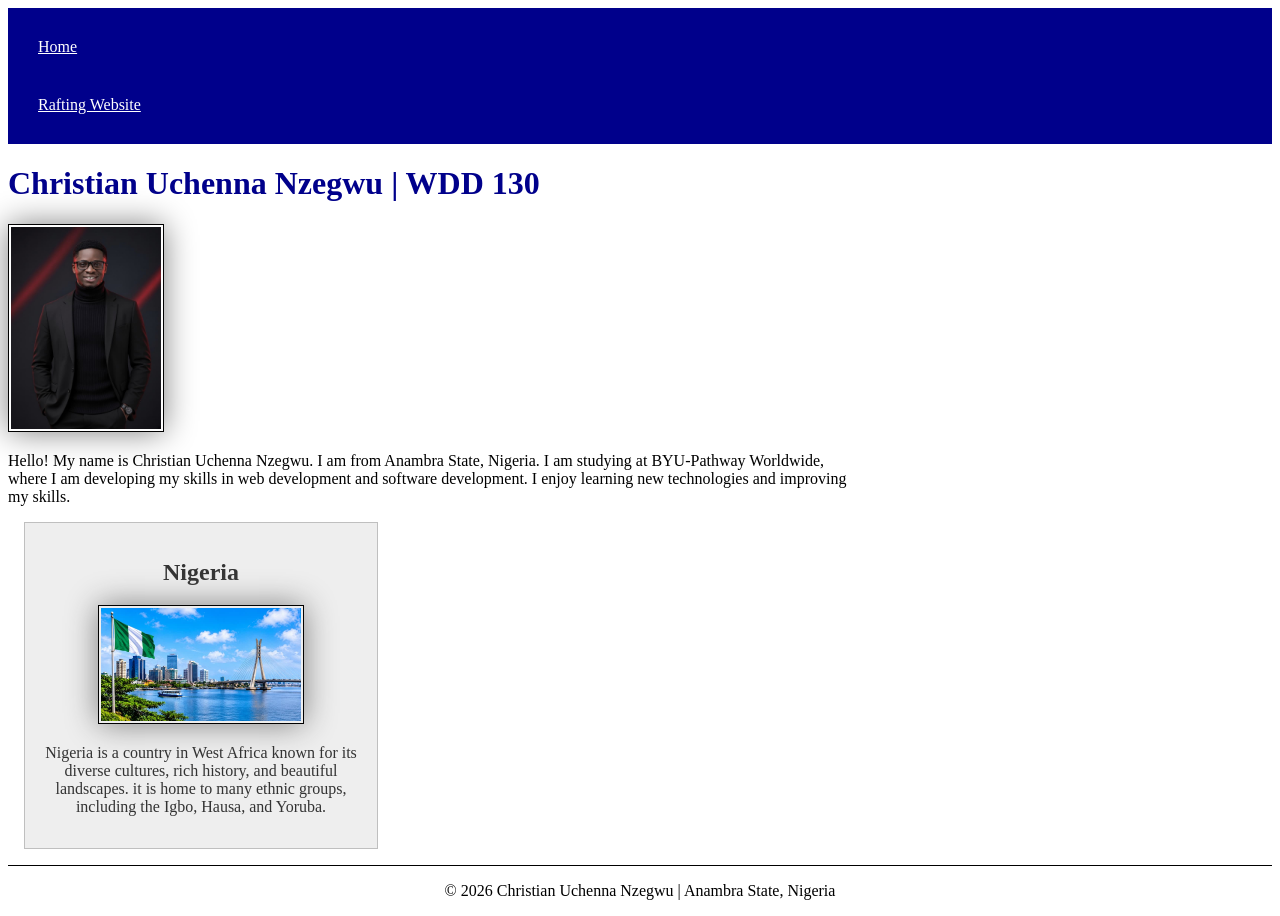
<file: index.html>
<!DOCTYPE html>
<html lang="en">

<head>
    <meta charset="UTF-8">
    <meta name="viewport" content="width=device-width, initial-scale=1.0">
    <title>Christian Uchenna Nzegwu | WDD 130</title>
    <meta name="description" content="welcome to Christian Uchenna Nzegwu's WDD 130 homepage.">
    <meta name="author" content="Christian Uchenna Nzegwu">
    <link rel="stylesheet" href="styles/styles.css">
</head>

<body>


    <header>
        <nav>
            <a href="#">Home</a>
            <a href="wwr/">Rafting Website</a>
        </nav>
    </header>
    <main>
        <h1>Christian Uchenna Nzegwu | WDD 130</h1>
        <img src="images/profile.jpg" alt="Christian Uchenna Nzegwu" width="200">
        <p>Hello! My name is Christian Uchenna Nzegwu. I am from Anambra State, Nigeria. I am studying at BYU-Pathway Worldwide, where I am developing my skills in web development and software development. I enjoy learning new technologies and improving my skills.</p>

    </main>
    <aside>
        <h2>Nigeria</h2>
        <img src="images/nigeria.jpg" alt="Beautiful Nigeria Landscape with a Nigerian flag beside the Lagos skyline and bridge">
        <p>Nigeria is a country in West Africa known for its diverse cultures, rich history, and beautiful landscapes. it is home to many ethnic groups, including the Igbo, Hausa, and Yoruba.</p>
    </aside>
    <footer>
        <p>© 2026 Christian Uchenna Nzegwu | Anambra State, Nigeria</p>
    </footer>
</body>

</html>
</file>
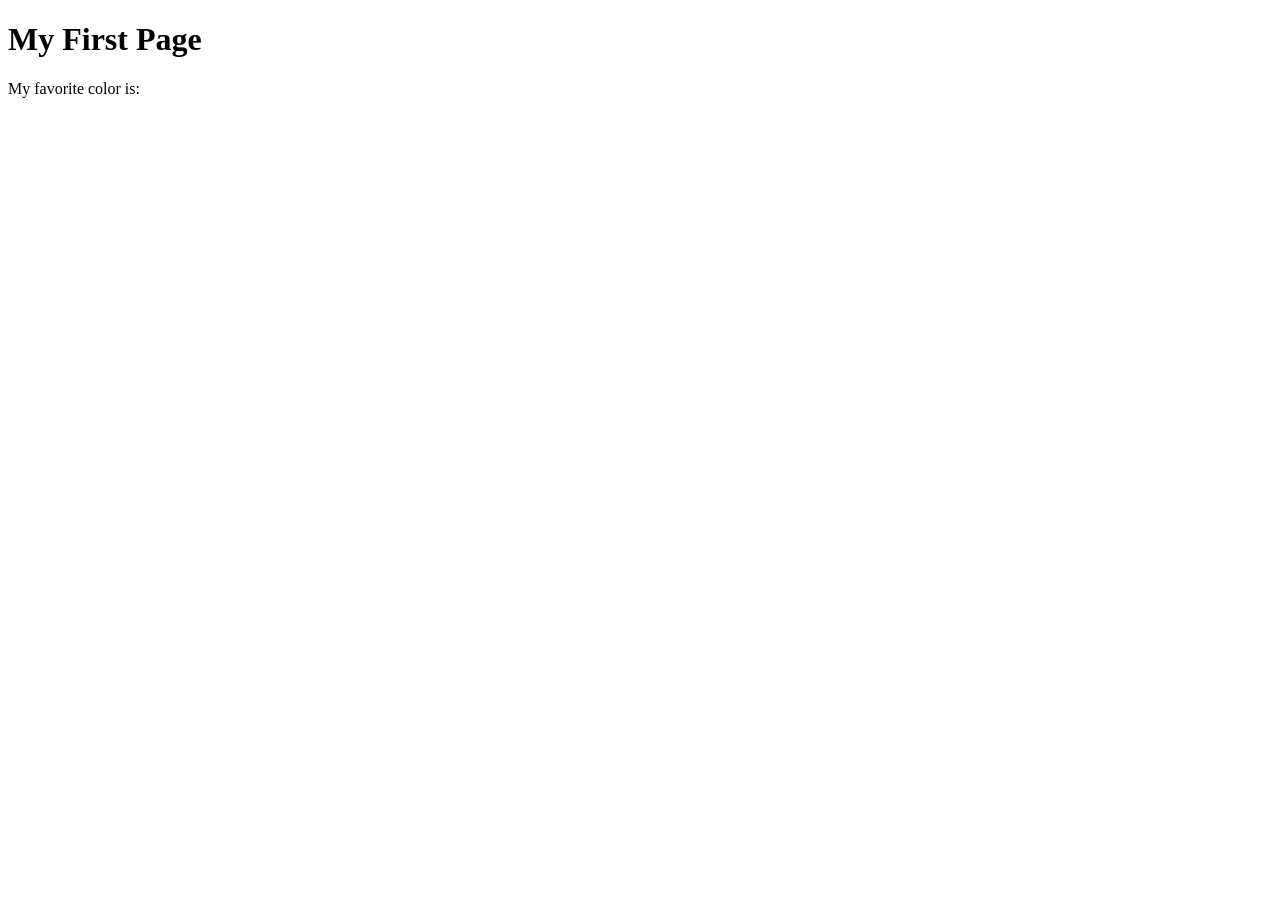
<file: week01/first-page.html>
<!DOCTYPE html>
<html lang="en">

<head>
    <meta charset="UTF-8">
    <meta name="viewport" content="width=device-width, initial-scale=1.0">
    <title>My First Page</title>
</head>

<body>
    <h1>My First Page</h1>
    <p>My favorite color is: </p>
</body>

</html>
</file>
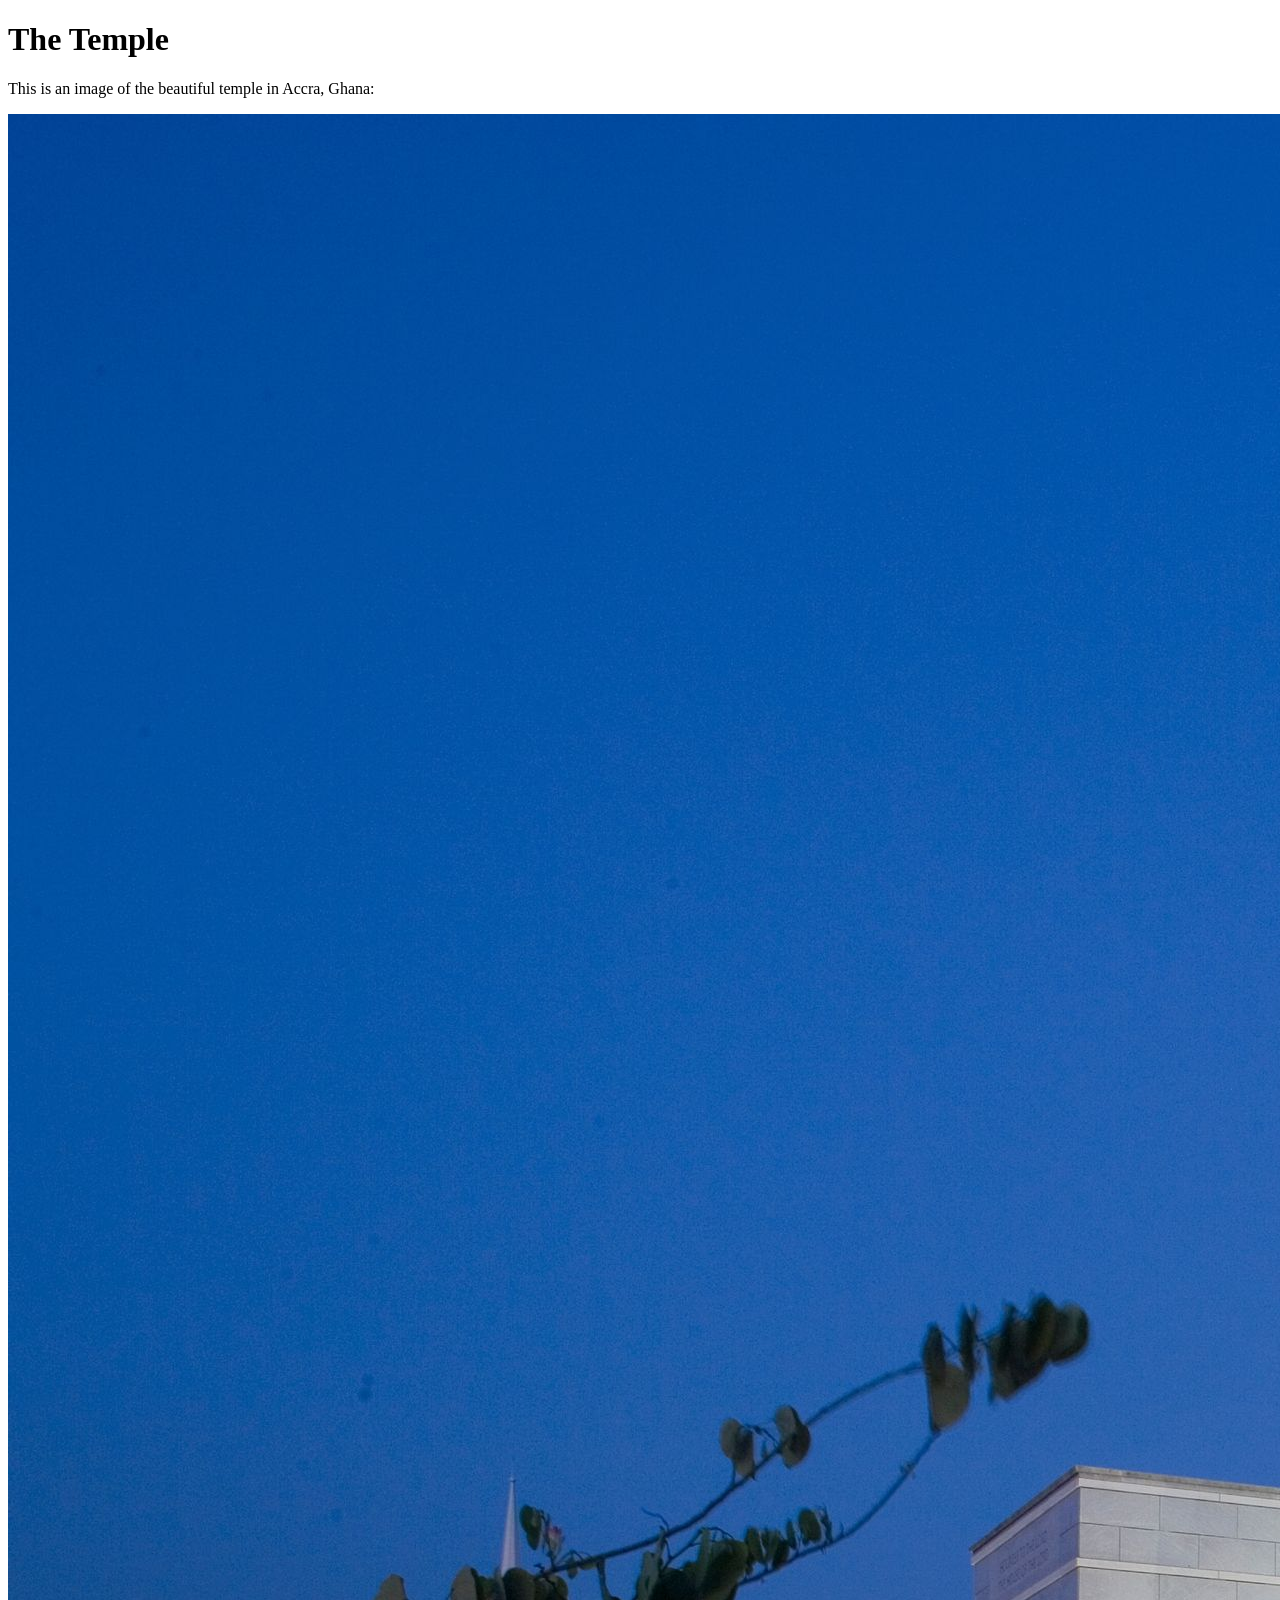
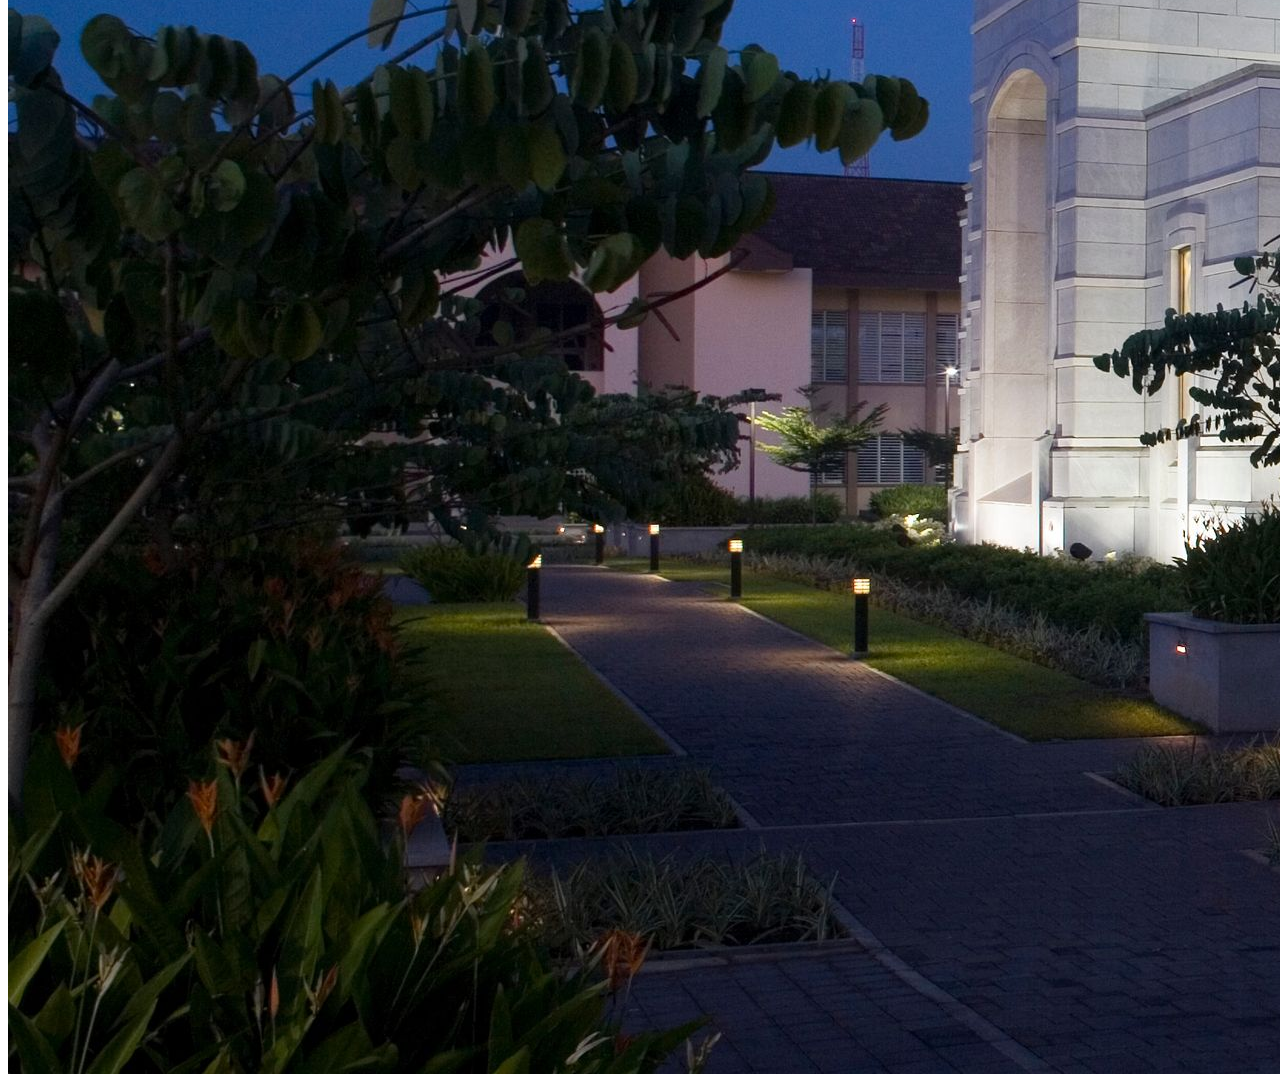
<file: week01/images.html>
<!DOCTYPE html>
<html lang="en">

<head>
    <meta charset="UTF-8">
    <meta name="viewport" content="width=device-width, initial-scale=1.0">
    <title>Temple Image</title>
</head>

<body>
    <h1>The Temple</h1>
    <p>This is an image of the beautiful temple in Accra, Ghana:</p>
    <img src="images/temple-large.jpeg" alt="The Accra Ghana Temple">

</body>

</html>
</file>
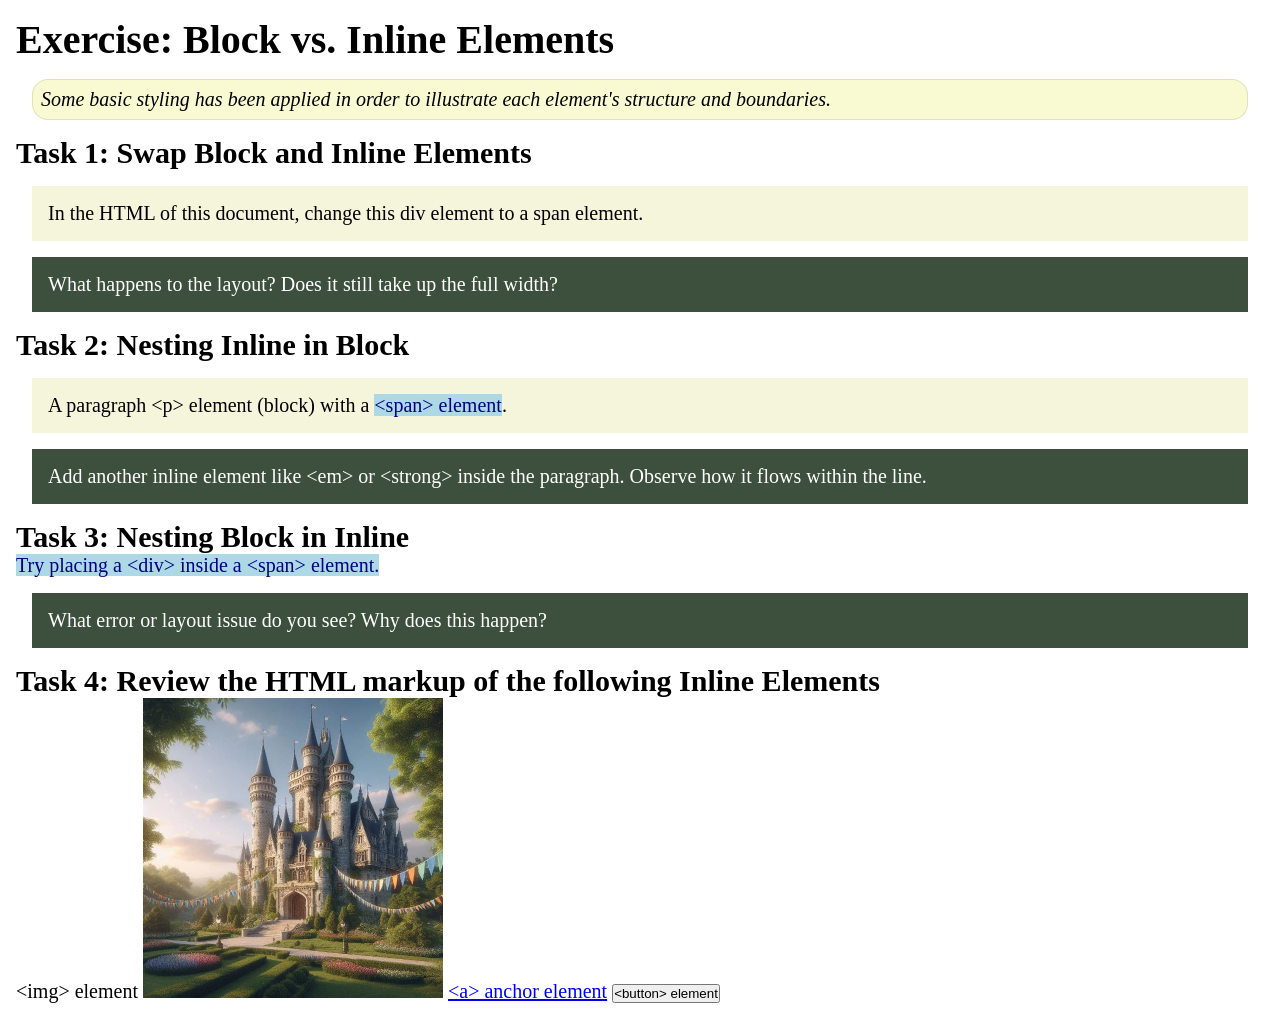
<file: week02/block-vs-inline.html>
<!DOCTYPE html>
<html lang="en">

<head>
    <meta charset="UTF-8">
    <meta name="viewport" content="width=device-width, initial-scale=1.0">
    <title>Exercise: Block vs. Inline Elements</title>
    <link rel="stylesheet" href="styles/block-vs-inline.css">
</head>

<body>
    <main>
        <h1>Exercise: Block vs. Inline Elements</h1>
        <p class="note">Some basic styling has been applied in order to illustrate each element's structure and boundaries.</p>

        <h2>Task 1: Swap Block and Inline Elements</h2>
        <div>In the HTML of this document, change this div element to a span element.</div>

        <p class="question">What happens to the layout? Does it still take up the full width?</p>

        <h2>Task 2: Nesting Inline in Block</h2>
        <p>A paragraph &lt;p&gt; element (block) with a <span>&lt;span&gt; element</span>.</p>
        <p class="question">Add another inline element like &lt;em&gt; or &lt;strong&gt; inside the paragraph. Observe how it flows within the line.</p>

        <h2>Task 3: Nesting Block in Inline</h2>
        <span>Try placing a &lt;div&gt; inside a &lt;span&gt; element.</span>
        <p class="question">What error or layout issue do you see? Why does this happen?</p>

        <h2>Task 4: Review the HTML markup of the following Inline Elements</h2>
        &lt;img&gt; element
        <img src="images/castle.webp" alt="placeholder image (images are inline)" width="300" height="300">
        <a href="https://churchofjesuschrist.org">&lt;a&gt; anchor element</a>
        <button type="button">&lt;button&gt; element</button>
    </main>
</body>

</html>
</file>
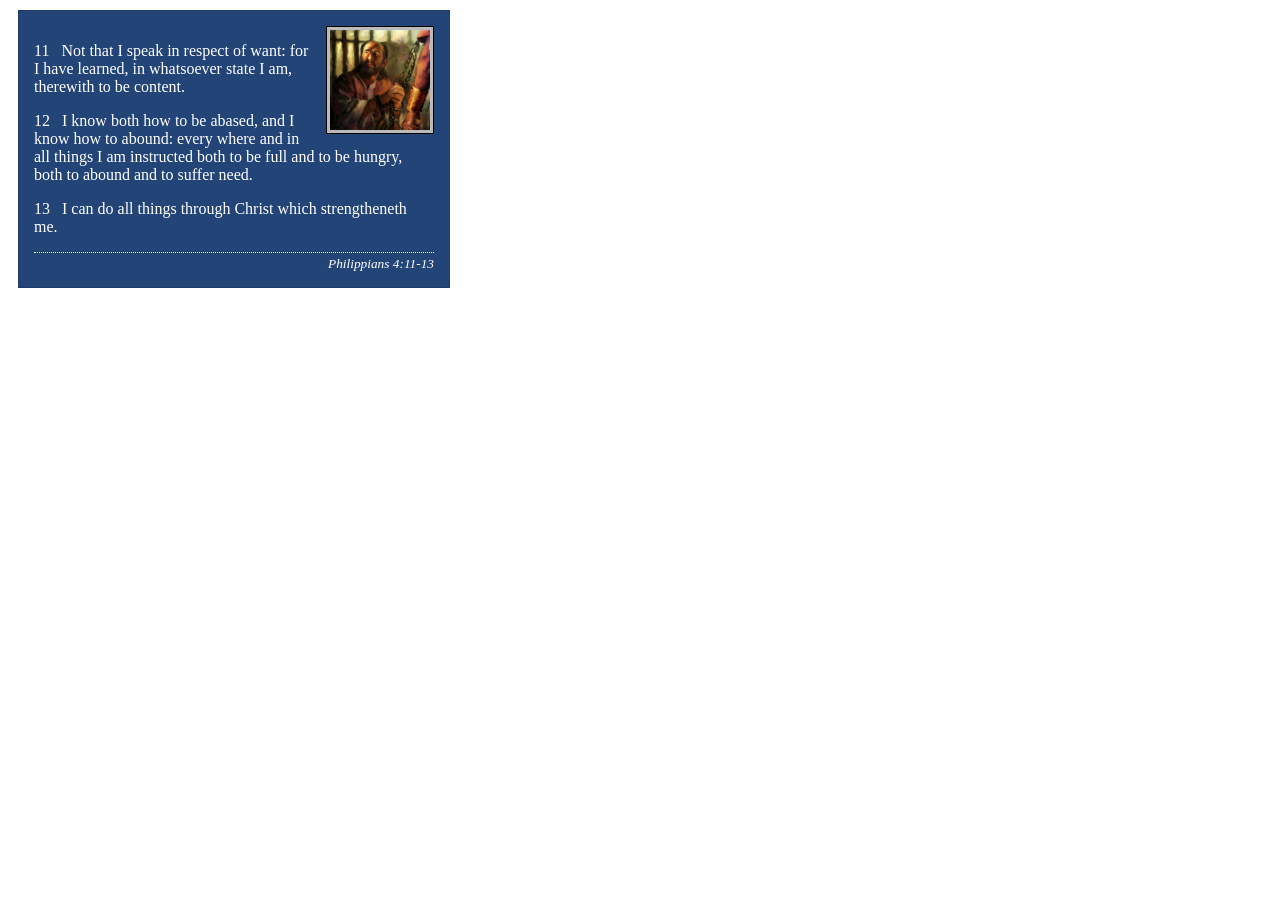
<file: week02/box-model-solution.html>
<!DOCTYPE html>
<html lang="en">

<head>
    <meta charset="UTF-8">
    <meta name="viewport" content="width=device-width, initial-scale=1.0">
    <title>Box Model Activity</title>
    <link rel="stylesheet" href="styles/box-model-solution.css">
</head>

<body>
    <main>
        <div class="callout">
            <img src="images/apostle-paul-imprisoned.webp" alt="Paul the Apostle - Imprisoned in Rome" width="200" height="200">
            <blockquote>
                <p>11 &nbsp; Not that I speak in respect of want: for I have learned, in whatsoever state I am, therewith to be content.</p>
                <p>12 &nbsp; I know both how to be abased, and I know how to abound: every where and in all things I am instructed both to be full and to be hungry, both to abound and to suffer need.</p>
                <p>13 &nbsp; I can do all things through Christ which strengtheneth me.</p>
            </blockquote>
            <cite>Philippians 4:11-13</cite>
        </div>
    </main>
</body>

</html>
</file>
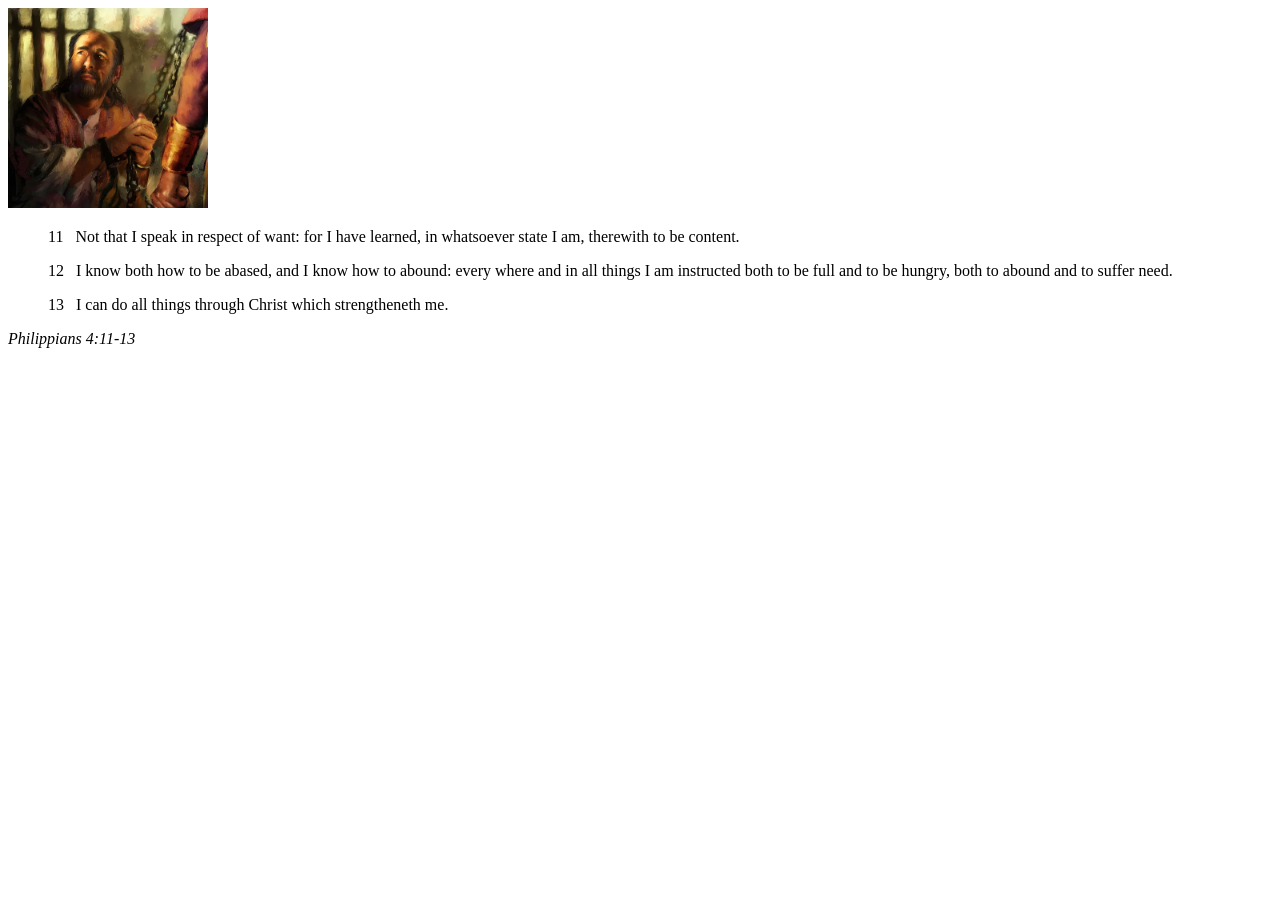
<file: week02/box-model.html>
<!DOCTYPE html>
<html lang="en">

<head>
    <meta charset="UTF-8">
    <meta name="viewport" content="width=device-width, initial-scale=1.0">
    <title>Box Model Activity</title>
</head>

<body>
    <main>
        <div class="callout">
            <img src="images/apostle-paul-imprisoned.webp" alt="Paul the Apostle - Imprisoned in Rome" width="200" height="200">
            <blockquote>
                <p>11 &nbsp; Not that I speak in respect of want: for I have learned, in whatsoever state I am, therewith to be content.</p>
                <p>12 &nbsp; I know both how to be abased, and I know how to abound: every where and in all things I am instructed both to be full and to be hungry, both to abound and to suffer need.</p>
                <p>13 &nbsp; I can do all things through Christ which strengtheneth me.</p>
            </blockquote>
            <cite>Philippians 4:11-13</cite>
        </div>
    </main>
</body>

</html>
</file>
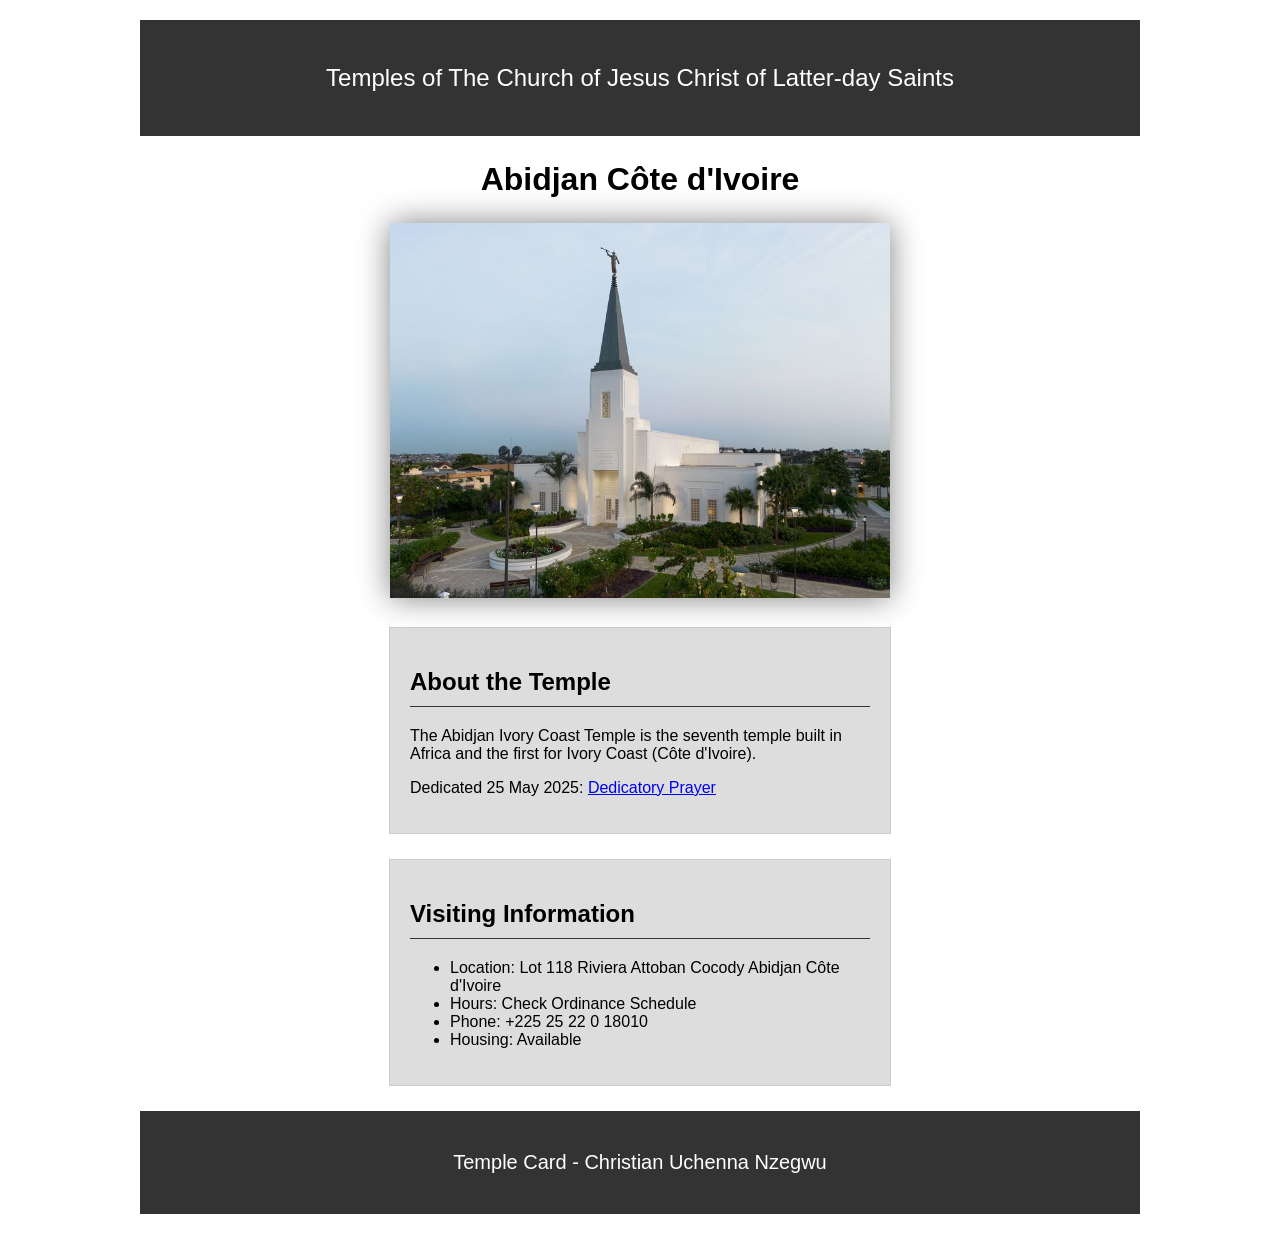
<file: week02/temple.html>
<!DOCTYPE html>
<html lang="en">

<head>
    <meta charset="UTF-8">
    <meta name="viewport" content="width=device-width, initial-scale=1.0">
    <title>Temple Card - Abidjan Côte d'Ivoire</title>
    <link rel="stylesheet" href="styles/temple.css">
</head>

<body>
    <header>
        <p>Temples of The Church of Jesus Christ of Latter-day Saints</p>
    </header>
    <main>
        <h1>Abidjan Côte d'Ivoire</h1>
        <picture>
            <img src="images/abidjan-ivory-coast.jpeg" alt="Abidjan Côte d'Ivoire Temple">
        </picture>
        <section>
            <h2>About the Temple</h2>
            <p>The Abidjan Ivory Coast Temple is the seventh temple built in Africa and the first for Ivory Coast (Côte d'Ivoire).</p>
            <p>Dedicated 25 May 2025: <a href="https://www.churchofjesuschrist.org/temples/dedicatory-prayer/abidjan-ivory-coast-temple/2025-05-25?lang=eng" target="_blank" rel="noopener noreferrer">Dedicatory Prayer</a></p>
        </section>
        <section>
            <h2>Visiting Information</h2>
            <ul>
                <li>Location: Lot 118 Riviera Attoban Cocody Abidjan Côte d'Ivoire</li>
                <li>Hours: Check Ordinance Schedule</li>
                <li>Phone: +225 25 22 0 18010</li>
                <li>Housing: Available</li>
            </ul>
        </section>
    </main>
    <footer>
        <p>Temple Card - Christian Uchenna Nzegwu</p>
    </footer>
</body>

</html>
</file>
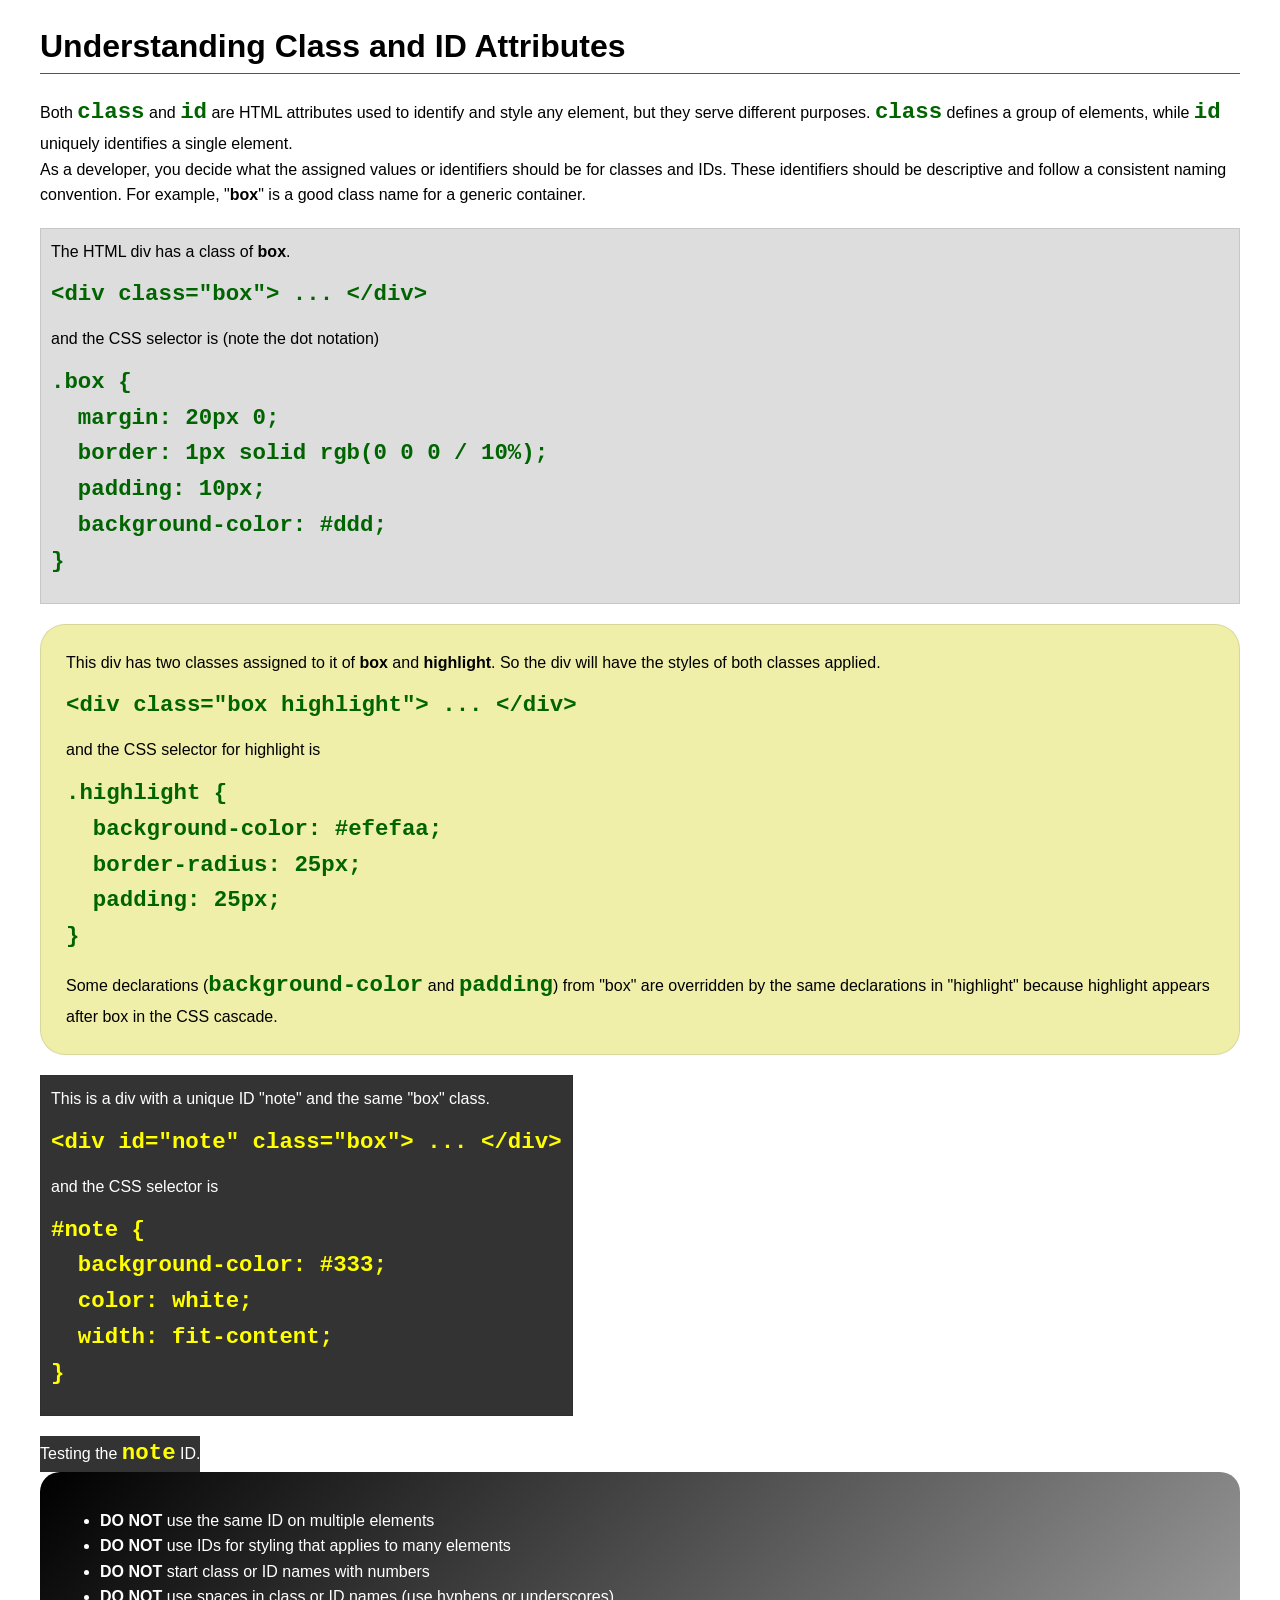
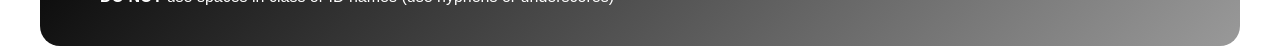
<file: week03/class-and-id.html>
<!DOCTYPE html>
<html lang="en">

<head>
    <meta charset="UTF-8">
    <meta name="viewport" content="width=device-width, initial-scale=1.0">
    <title>Class vs ID Attributes</title>
    <link rel="stylesheet" href="styles/class-and-id.css">
</head>

<body>
    <h1>Understanding Class and ID Attributes</h1>
    <p>Both <code>class</code> and <code>id</code> are HTML attributes used to identify and style any element, but they serve different purposes. <code>class</code> defines a group of elements, while <code>id</code> uniquely identifies a single element.</p>
    <p>As a developer, you decide what the assigned values or identifiers should be for classes and IDs. These identifiers should be descriptive and follow a consistent naming convention. For example, "<strong>box</strong>" is a good class name for a generic container.</p>
    <div class="box">
        <p>The HTML div has a class of <strong>box</strong>.</p>
        <pre><code class="html">&lt;div class="box"&gt; ... &lt;/div&gt;</code></pre>
        and the CSS selector is (note the dot notation)
        <pre><code class="css">.box {
  margin: 20px 0;
  border: 1px solid rgb(0 0 0 / 10%);
  padding: 10px;
  background-color: #ddd; 
}</code></pre>
    </div>

    <div class="box highlight">
        <p>This div has two classes assigned to it of <strong>box</strong> and <strong>highlight</strong>. So the div will have the styles of both classes applied.</p>
        <pre><code class="html">&lt;div class="box highlight"&gt; ... &lt;/div&gt;</code></pre>
        and the CSS selector for highlight is
        <pre><code class="css">.highlight {
  background-color: #efefaa;
  border-radius: 25px;
  padding: 25px;
}</code></pre>
        <p>Some declarations (<code>background-color</code> and <code>padding</code>) from "box" are overridden by the same declarations in "highlight" because highlight appears after box in the CSS cascade.</p>
    </div>

    <div id="note" class="box">
        <p>This is a div with a unique ID "note" and the same "box" class.</p>
        <pre><code class="html">&lt;div id="note" class="box"&gt; ... &lt;/div&gt;</code></pre>
        and the CSS selector is
        <pre><code class="css">#note {
  background-color: #333;
  color: white;
  width: fit-content;
}</code></pre>
    </div>

    <div id="note">
        <p>Testing the <code>note</code> ID.</p>
    </div>

    <section id="best-practice">
        <ul>
            <li><strong>DO NOT</strong> use the same ID on multiple elements</li>
            <li><strong>DO NOT</strong> use IDs for styling that applies to many elements</li>
            <li><strong>DO NOT</strong> start class or ID names with numbers</li>
            <li><strong>DO NOT</strong> use spaces in class or ID names (use hyphens or underscores)</li>
        </ul>
    </section>

</body>

</html>
</file>
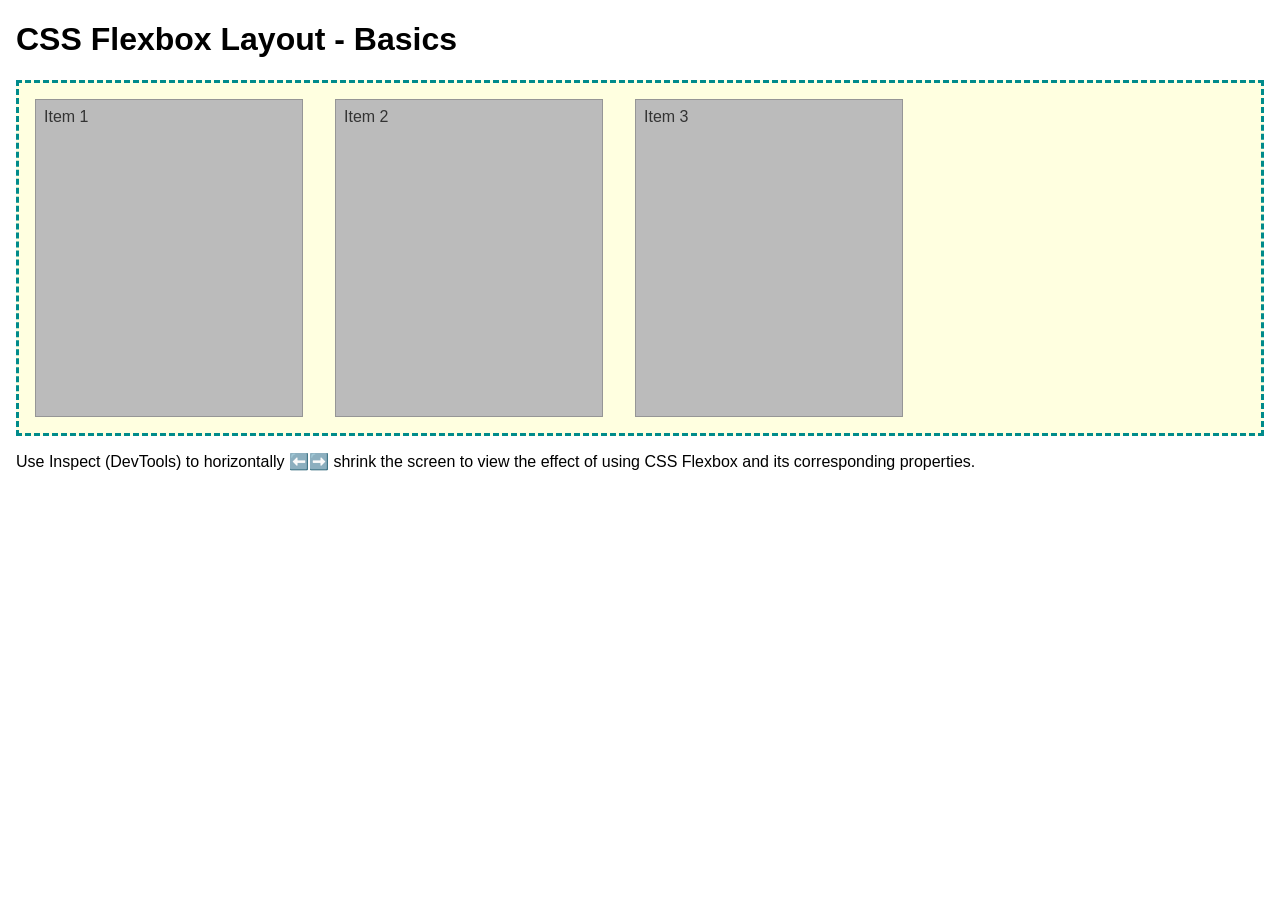
<file: week04/flexbox-layout.html>
<!DOCTYPE html>
<html lang="en">

<head>
    <meta charset="UTF-8">
    <meta name="viewport" content="width=device-width, initial-scale=1.0">
    <title>CSS Flexbox Layout - Basics</title>
    <link rel="stylesheet" href="styles/flexbox.css">
</head>

<body>
    <main>
        <h1>CSS Flexbox Layout - Basics</h1>
        <div class="flex-container">
            <div class="flex-item item1">Item 1</div>
            <div class="flex-item item2">Item 2</div>
            <div class="flex-item item3">Item 3</div>
        </div>
        <p>Use Inspect (DevTools) to horizontally ⬅️➡️ shrink the screen to view the effect of using CSS Flexbox and its corresponding properties.</p>
    </main>
</body>

</html>
</file>
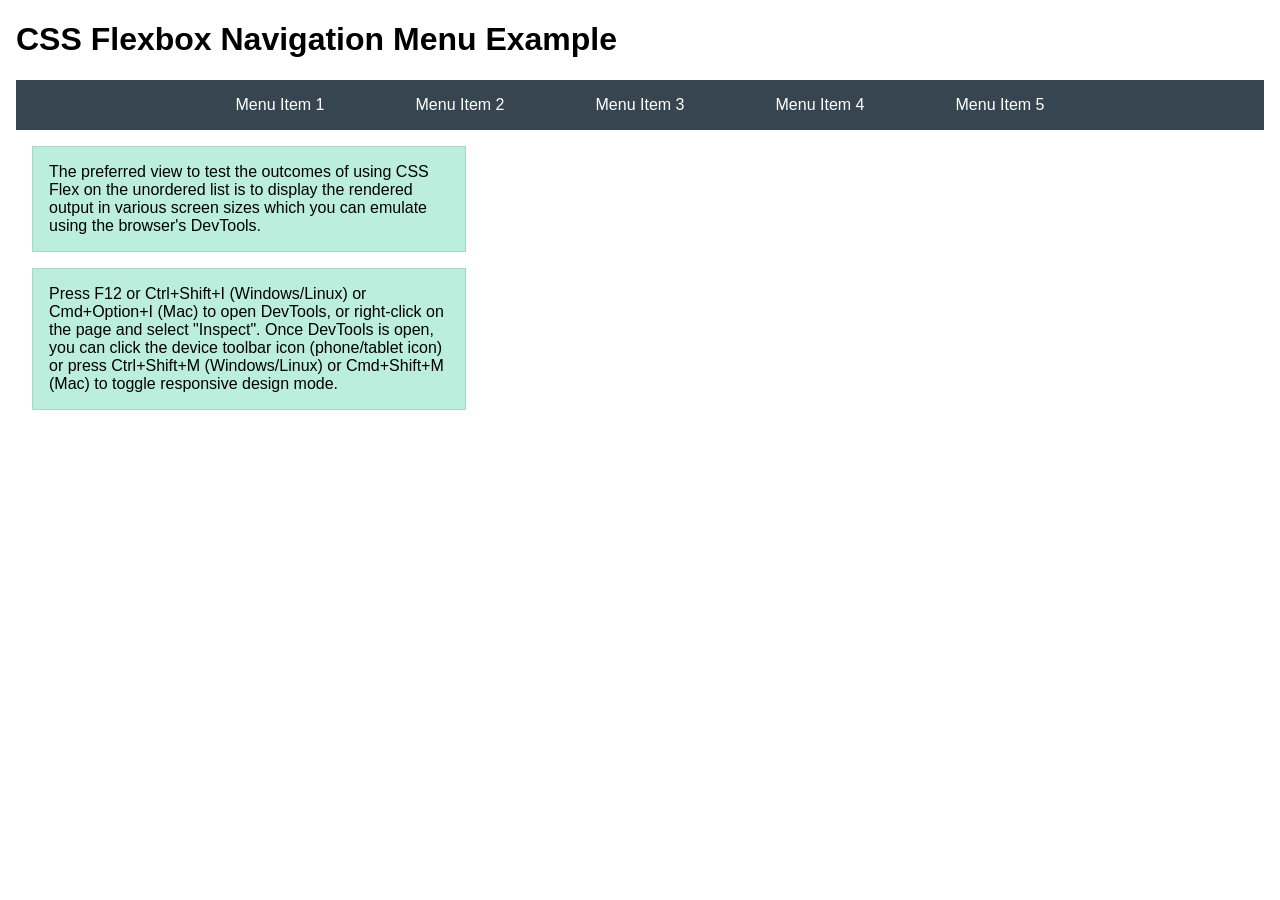
<file: week04/flexbox-menu.html>
<!DOCTYPE html>
<html lang="en">

<head>
    <meta charset="UTF-8">
    <meta name="viewport" content="width=device-width, initial-scale=1.0">
    <title>CSS Flexbox - Navigation Menu</title>
    <link rel="stylesheet" href="styles/flexbox-menu.css">
</head>

<body>
    <main>
        <h1>CSS Flexbox Navigation Menu Example</h1>
        <nav>
            <ul>
                <li><a href="#">Menu Item 1</a></li>
                <li><a href="#">Menu Item 2</a></li>
                <li><a href="#">Menu Item 3</a></li>
                <li><a href="#">Menu Item 4</a></li>
                <li><a href="#">Menu Item 5</a></li>
            </ul>
        </nav>
        <p>The preferred view to test the outcomes of using CSS Flex on the unordered list is to display the rendered output in various screen sizes which you can emulate using the browser's DevTools.</p>

        <p>Press F12 or Ctrl+Shift+I (Windows/Linux) or Cmd+Option+I (Mac) to open DevTools, or right-click on the page and select "Inspect". Once DevTools is open, you can click the device toolbar icon (phone/tablet icon) or press Ctrl+Shift+M (Windows/Linux) or Cmd+Shift+M (Mac) to toggle responsive design mode.</p>
    </main>
</body>

</html>
</file>
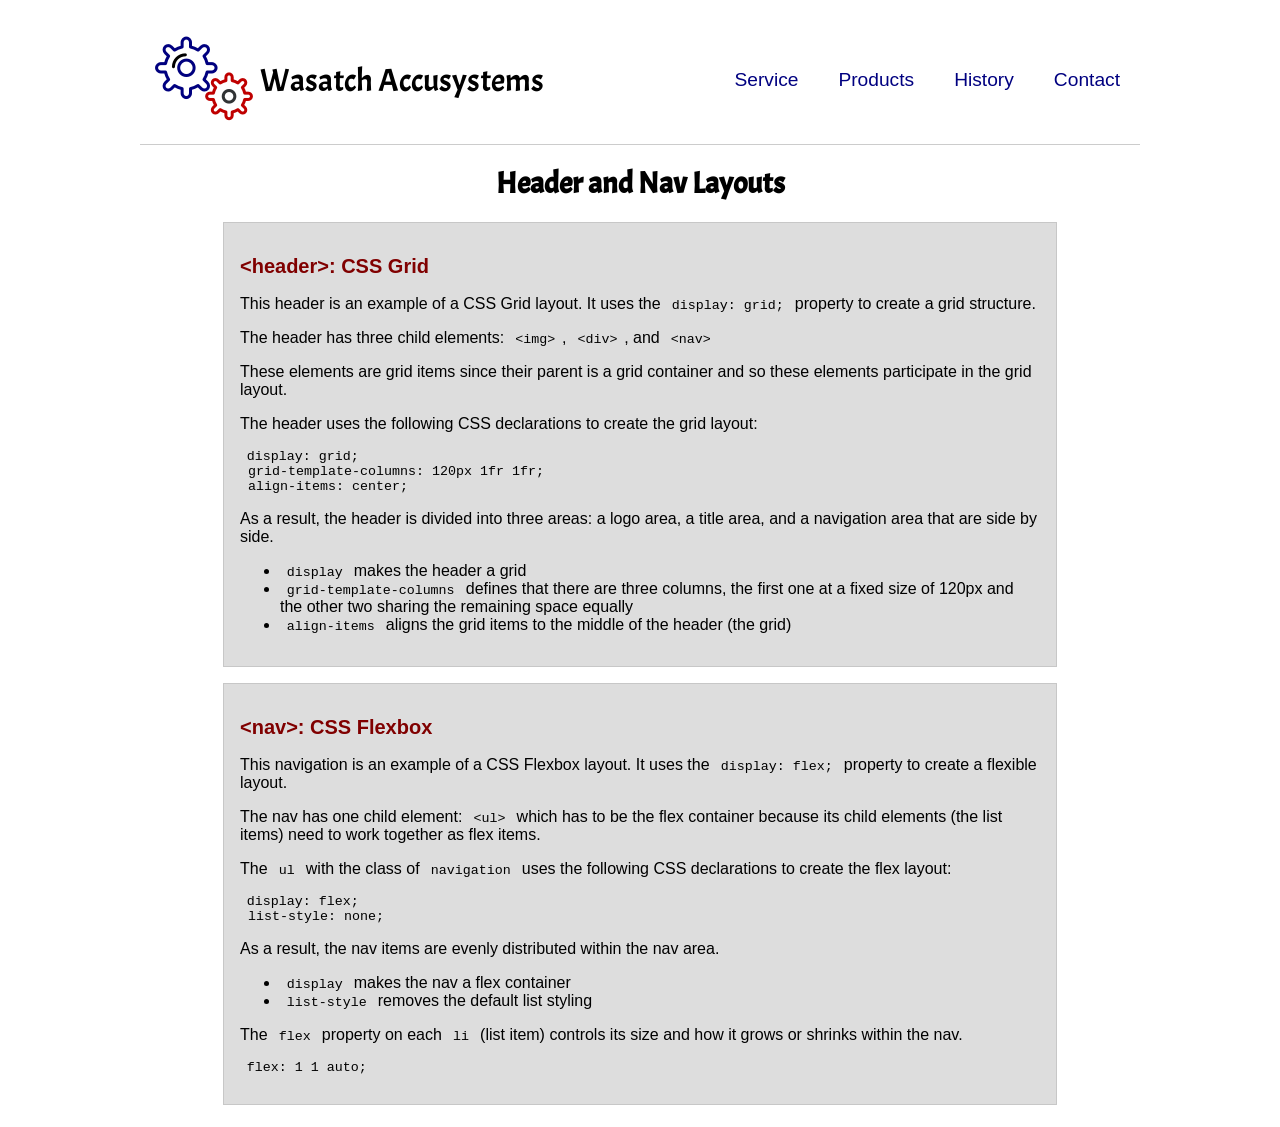
<file: week04/header-layout.html>
<!DOCTYPE html>
<html lang="en">

<head>
    <meta charset="UTF-8">
    <meta name="viewport" content="width=device-width, initial-scale=1.0">
    <title>Header and Nav Layout</title>
    <link rel="stylesheet" href="styles/layout.css">
    <link rel="preconnect" href="https://fonts.googleapis.com">
    <link rel="preconnect" href="https://fonts.gstatic.com" crossorigin>
    <link href="https://fonts.googleapis.com/css2?family=Acme&display=swap" rel="stylesheet">
</head>

<body>
    <header>
        <img src="images/colored-gears.png" alt="Sample Logo">
        <div id="logo">Wasatch Accusystems</div>
        <nav>
            <ul class="navigation">
                <li><a href="#">Service</a></li>
                <li><a href="#">Products</a></li>
                <li><a href="#">History</a></li>
                <li><a href="#">Contact</a></li>
            </ul>
        </nav>
    </header>
    <main>
        <h1>Header and Nav Layouts</h1>
        <section>
            <h2>&lt;header&gt;: CSS Grid</h2>
            <p>This header is an example of a CSS Grid layout. It uses the <code>display: grid;</code> property to create a grid structure.</p>
            <p>The header has three child elements: <code>&lt;img&gt;</code>, <code>&lt;div&gt;</code>, and <code>&lt;nav&gt;</code></p>
            <p>These elements are grid items since their parent is a grid container and so these elements participate in the grid layout.</p>
            <p>The header uses the following CSS declarations to create the grid layout:</p>
            <pre><code>display: grid;
 grid-template-columns: 120px 1fr 1fr;
 align-items: center;</code></pre>

            <p>As a result, the header is divided into three areas: a logo area, a title area, and a navigation area that are side by side.</p>

            <ul>
                <li><code>display</code> makes the header a grid</li>
                <li><code>grid-template-columns</code> defines that there are three columns, the first one at a fixed size of 120px and the other two sharing the remaining space equally</li>
                <li><code>align-items</code> aligns the grid items to the middle of the header (the grid)</li>
            </ul>
        </section>

        <section>
            <h2>&lt;nav&gt;: CSS Flexbox</h2>
            <p>This navigation is an example of a CSS Flexbox layout. It uses the <code>display: flex;</code> property to create a flexible layout.</p>
            <p>The nav has one child element: <code>&lt;ul&gt;</code> which has to be the flex container because its child elements (the list items) need to work together as flex items.</p>
            <p>The <code>ul</code> with the class of <code>navigation</code> uses the following CSS declarations to create the flex layout:</p>
            <pre><code>display: flex;
 list-style: none;</code></pre>

            <p>As a result, the nav items are evenly distributed within the nav area.</p>
            <ul>
                <li><code>display</code> makes the nav a flex container</li>
                <li><code>list-style</code> removes the default list styling</li>
            </ul>

            <p>The <code>flex</code> property on each <code>li</code> (list item) controls its size and how it grows or shrinks within the nav.</p>
            <pre><code>flex: 1 1 auto;</code></pre>
        </section>
    </main>

</body>

</html>
</file>
<file: styles/styles.css>
nav {
    background-color: darkblue;
    padding: 10px;
}

nav a {
    color: white;
    display: block;
    padding: 20px;
}

h1 {
    color: darkblue;
}

img {
    width: 150px;
    height: auto;
    border: 1px solid black;
    padding: 2px;
    box-shadow: 0 0 30px grey;
}

p {
    padding: 0;
}

main {
    max-width: 840px;
    height: auto;
}

main img {
    width: 150px;
    height: auto;
    border: 1px solid black;
    padding: 2px;
    box-shadow: 0 0 30px grey;
}

aside {
    width: 20rem;
    margin: 1rem;
    border: 1px solid rgb(0 0 0 / 0.2);
    padding: 1rem;
    background-color: #eee;
    color: #333;
    text-align: center;
}

aside img {
    width: 200px;
    height: auto;
}

footer {
    margin-top: 15px;
    border-top: 1px solid #000;
    text-align: center;
}
</file>
<file: week02/styles/block-vs-inline.css>
* {
    margin: 0;
    padding: 0;
}

body {
    font-size: 20px;
    margin: 1rem;
}

p,
div {
    background-color: beige;
    margin: 1rem;
    padding: 1rem;
}

span {
    color: navy;
    background-color: lightblue;
}

code {
    margin: 0;
    padding: 0;
    color: green;
    font-size: 1.2rem;
}

.note {
    font-style: italic;
    background-color: lightgoldenrodyellow;
    border-radius: 1rem;
    border: 1px solid rgb(0 0 0 / 10%);
    margin: 1rem;
    padding: .5rem;
}

.question {
    background-color: #3d503d;
    color: #fff;
}
</file>
<file: week02/styles/box-model-solution.css>
.callout {
    max-width: 400px;
    margin: 10px;
    border: 1px solid rgb(0 0 0 / 10%);
    padding: 15px;
    background-color: #247;
    color: #fff;
}

.callout img {
    float: right;
    margin: 0 0 10px 15px;
    border: 1px solid #000;
    padding: 3px;
    background-color: #bbb;
    width: 100px;
    height: auto;
}

blockquote {
    margin: 0;
}

cite {
    display: block;
    border-top: 1px dotted #fff;
    padding-top: 3px;
    text-align: right;
    font-size: smaller;
}
</file>
<file: week02/styles/temple.css>
body {
    font-family: Ariel, sans-serif;
    background-color: white;
    margin: 0 auto;
    padding: 20px;
    max-width: 1000px;
}

header {
    background-color: #333;
    color: white;
    padding: 20px;
    text-align: center;
    font-size: 24px;
}

h1 {
    text-align: center;
    margin: 25px 0;
}

picture {
    display: block;
    text-align: center;
}

img {
    width: 500px;
    height: auto;
    box-shadow: 0 0 30px gray;
}

section {
    background-color: #ddd;
    padding: 20px;
    margin: 25px auto;
    width: 460px;
    border: 1px solid #ccc;
}

h2 {
    border-bottom: 1px solid #333;
    padding-bottom: 10px;
}

footer {
    background-color: #333;
    color: white;
    text-align: center;
    padding: 20px;
    font-size: 20px;
}
</file>
<file: week03/styles/class-and-id.css>
body {
    font-family: Arial, sans-serif;
    line-height: 1.6;
    margin: 0;
    padding: 0 40px;
}

h1 {
    border-bottom: 1px solid rgb(0 110 182);
    padding-bottom: 0;
}

p {
    margin: 0;
}

code {
    color: darkgreen;
    font-weight: 700;
    font-size: 1.4rem;
}

/* Class examples - can be reused */
.box {
    margin: 20px 0;
    border: 1px solid rgb(0 0 0 / 10%);
    padding: 10px;
    background-color: #ddd;
    /* this is shorthand for #dddddd */
}

.highlight {
    background-color: #efefaa;
    border-radius: 25px;
    padding: 25px;
}

/* ID examples - should be unique */

#note {
    background-color: #333;
    color: white;
    width: fit-content;
}

#note code {
    color: yellow;
}

#best-practice {
    background: linear-gradient(135deg, #000 0%, #999 100%);
    color: white;
    border-radius: 20px;
    padding: 20px;
}
</file>
<file: week04/styles/flexbox.css>
body {
    font-family: Helvetica, Arial, sans-serif;
    margin: 1rem;
}

.flex-container {
    border: 3px dashed darkcyan;
    background-color: lightyellow;
    display: flex;
    flex-wrap: wrap;
}

.flex-item {
    width: 250px;
    margin: 1rem;
    border: 1px solid rgb(0 0 0 / 20%);
    padding: 0.5rem;
    background-color: #bbb;
    color: #333;
}

.item1 {
    min-height: 100px;
}

.item2 {
    min-height: 200px;
}

.item3 {
    min-height: 300px;
}
</file>
<file: week04/styles/flexbox-menu.css>
body {
    font-family: Helvetica, Arial, sans-serif;
    margin: 1rem;
}

nav {
    background-color: #36454f;
}

nav ul {
    list-style-type: none;
    display: flex;
    flex-wrap: wrap;
    max-width: 900px;
    margin: 0 auto;
    padding: 0;
    justify-content: space-around;
    align-items: center;
}

nav a {
    display: block;
    color: #fff;
    text-align: center;
    padding: 1rem;
    text-decoration: none;
}

p {
    margin: 1rem;
    border: 1px solid rgb(0 0 0 / 10%);
    padding: 1rem;
    background-color: #bed;
    max-width: 400px;
}
</file>
<file: week04/styles/layout.css>
header {
    margin: 1rem auto;
    display: grid;
    grid-template-columns: 120px 1fr 1fr;
    align-items: center;
    border-bottom: 1px solid #ccc;
    max-width: 1000px;
}

.logo img {
    margin: 0 0.25rem 0 1rem;
    width: 64px;
    height: auto;
}

#logo {
    font-size: 2rem;
    font-family: Acme, Arial, sans-serif;
}

.navigation {
    display: flex;
    list-style: none;
}

.navigation li {
    flex: 1 1 auto;
}

.navigation a {
    display: block;
    color: navy;
    padding: 20px;
    text-decoration: none;
    font-size: 1.2rem;
}

.navigation a:hover {
    color: tomato;
    text-decoration: underline;
}

body {
    font-family: Arial, sans-serif;
}

h1 {
    font-size: 1.85rem;
    text-align: center;
    font-family: Acme, Arial, sans-serif;
}

h2 {
    color: maroon;
    font-size: 1.25rem;
}

section {
    margin: 1em auto;
    padding: 1em;
    border: 1px solid rgb(0 0 0 / 10%);
    background-color: #ddd;
    width: min(800px, 100%);
}

code {
    font-family: 'Courier New', Courier, monospace;
    font-size: smaller;
    padding: 0.5em;
}
</file>
